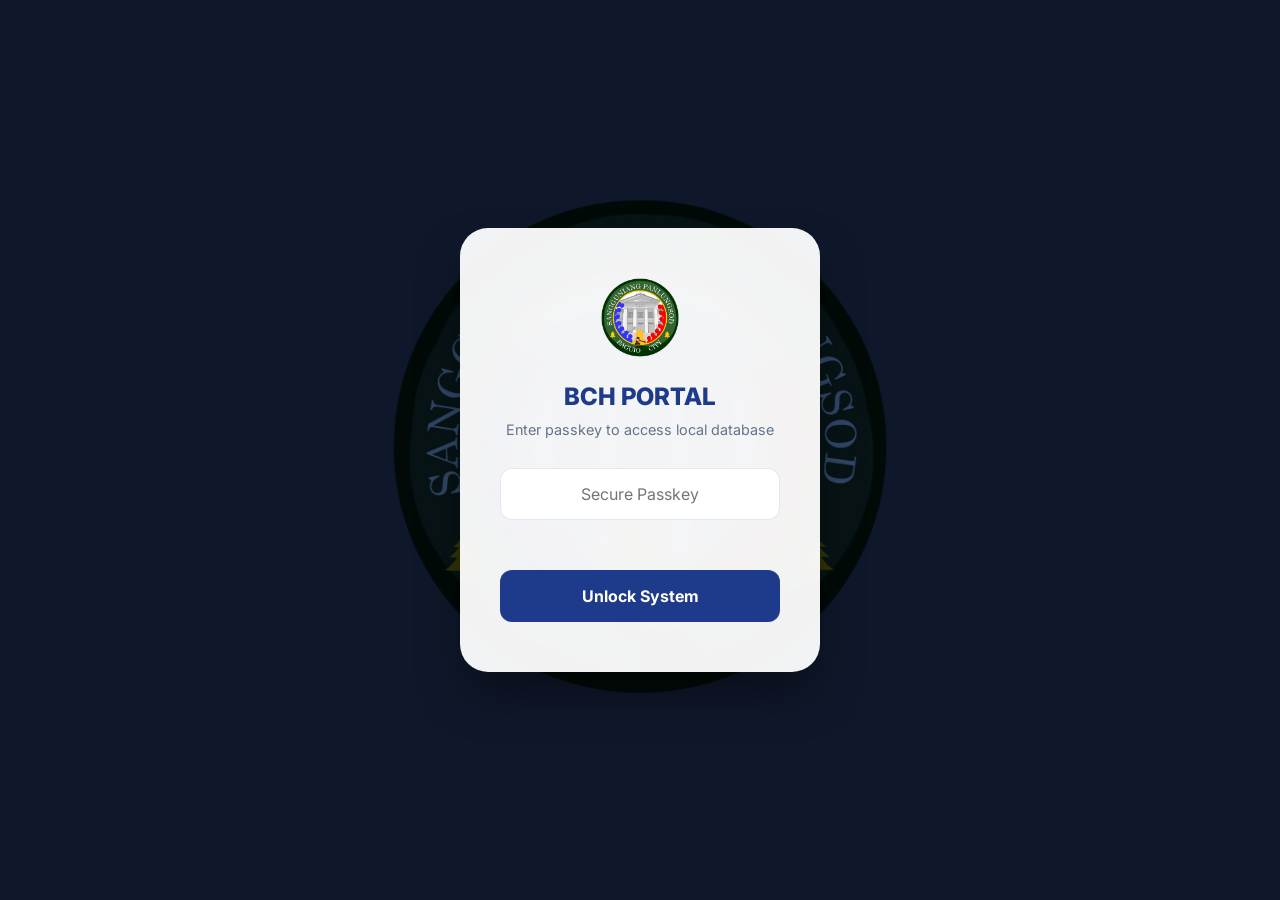
<file: templates/index.html>
<!DOCTYPE html>
<html lang="en">
<head>
    <meta charset="UTF-8">
    <meta name="viewport" content="width=device-width, initial-scale=1.0">
    <title>BCH | Desktop Login</title>
    <link rel="stylesheet" href="../static/CSS/index.css">
</head>
<body class="login-bg">

    <div class="login-container">
        <div class="login-card">
            <img src="../static/Imag3s/baguio-logo-gov.png" alt="Logo" class="login-logo">
            <h2>BCH PORTAL</h2>
            <p>Enter passkey to access local database</p>

            <div class="input-group">
                <input type="password" id="passkey" placeholder="Secure Passkey" onkeyup="if(event.key==='Enter') attemptLogin()">
            </div>
            
            <div id="error-msg" class="error-text"></div>
            
            <button class="btn-unlock" onclick="attemptLogin()">Unlock System</button>
        </div>
    </div>

    <script src="../static/scripts/main.js"></script>
</body>
</html>
</file>
<file: static/CSS/index.css>
/* --- BCH LOGIN DESIGN --- */
@import url('https://fonts.googleapis.com/css2?family=Inter:wght@400;600;800&display=swap');

* { margin: 0; padding: 0; box-sizing: border-box; font-family: 'Inter', sans-serif; }

body.login-bg {
    background: #0f172a url('../Imag3s/baguio-logo-gov.png') no-repeat center center fixed;
    background-size: 500px;
    background-blend-mode: soft-light;
    height: 100vh;
    display: flex;
    align-items: center;
    justify-content: center;
}

.login-container { width: 100%; max-width: 400px; padding: 20px; }

.login-card {
    background: rgba(255, 255, 255, 0.95);
    backdrop-filter: blur(10px);
    padding: 50px 40px;
    border-radius: 28px;
    box-shadow: 0 25px 50px -12px rgba(0,0,0,0.5);
    text-align: center;
}

.login-logo { height: 80px; margin-bottom: 20px; }

.login-card h2 { color: #1e3a8a; font-weight: 800; margin-bottom: 10px; }
.login-card p { color: #64748b; font-size: 0.9rem; margin-bottom: 30px; }

.input-group { margin-bottom: 15px; }
.input-group input {
    width: 100%;
    padding: 15px 20px;
    border-radius: 12px;
    border: 1.5px solid #e2e8f0;
    font-size: 1rem;
    outline: none;
    transition: 0.3s;
    text-align: center;
}

.input-group input:focus { border-color: #2563eb; box-shadow: 0 0 0 4px rgba(37,99,235,0.1); }

.btn-unlock {
    width: 100%;
    background: #1e3a8a;
    color: white;
    border: none;
    padding: 16px;
    border-radius: 12px;
    font-weight: 700;
    cursor: pointer;
    transition: 0.3s;
    font-size: 1rem;
}

.btn-unlock:hover { background: #2563eb; transform: translateY(-2px); }

.error-text { color: #ef4444; font-size: 0.85rem; margin-bottom: 15px; min-height: 20px; }
</file>
